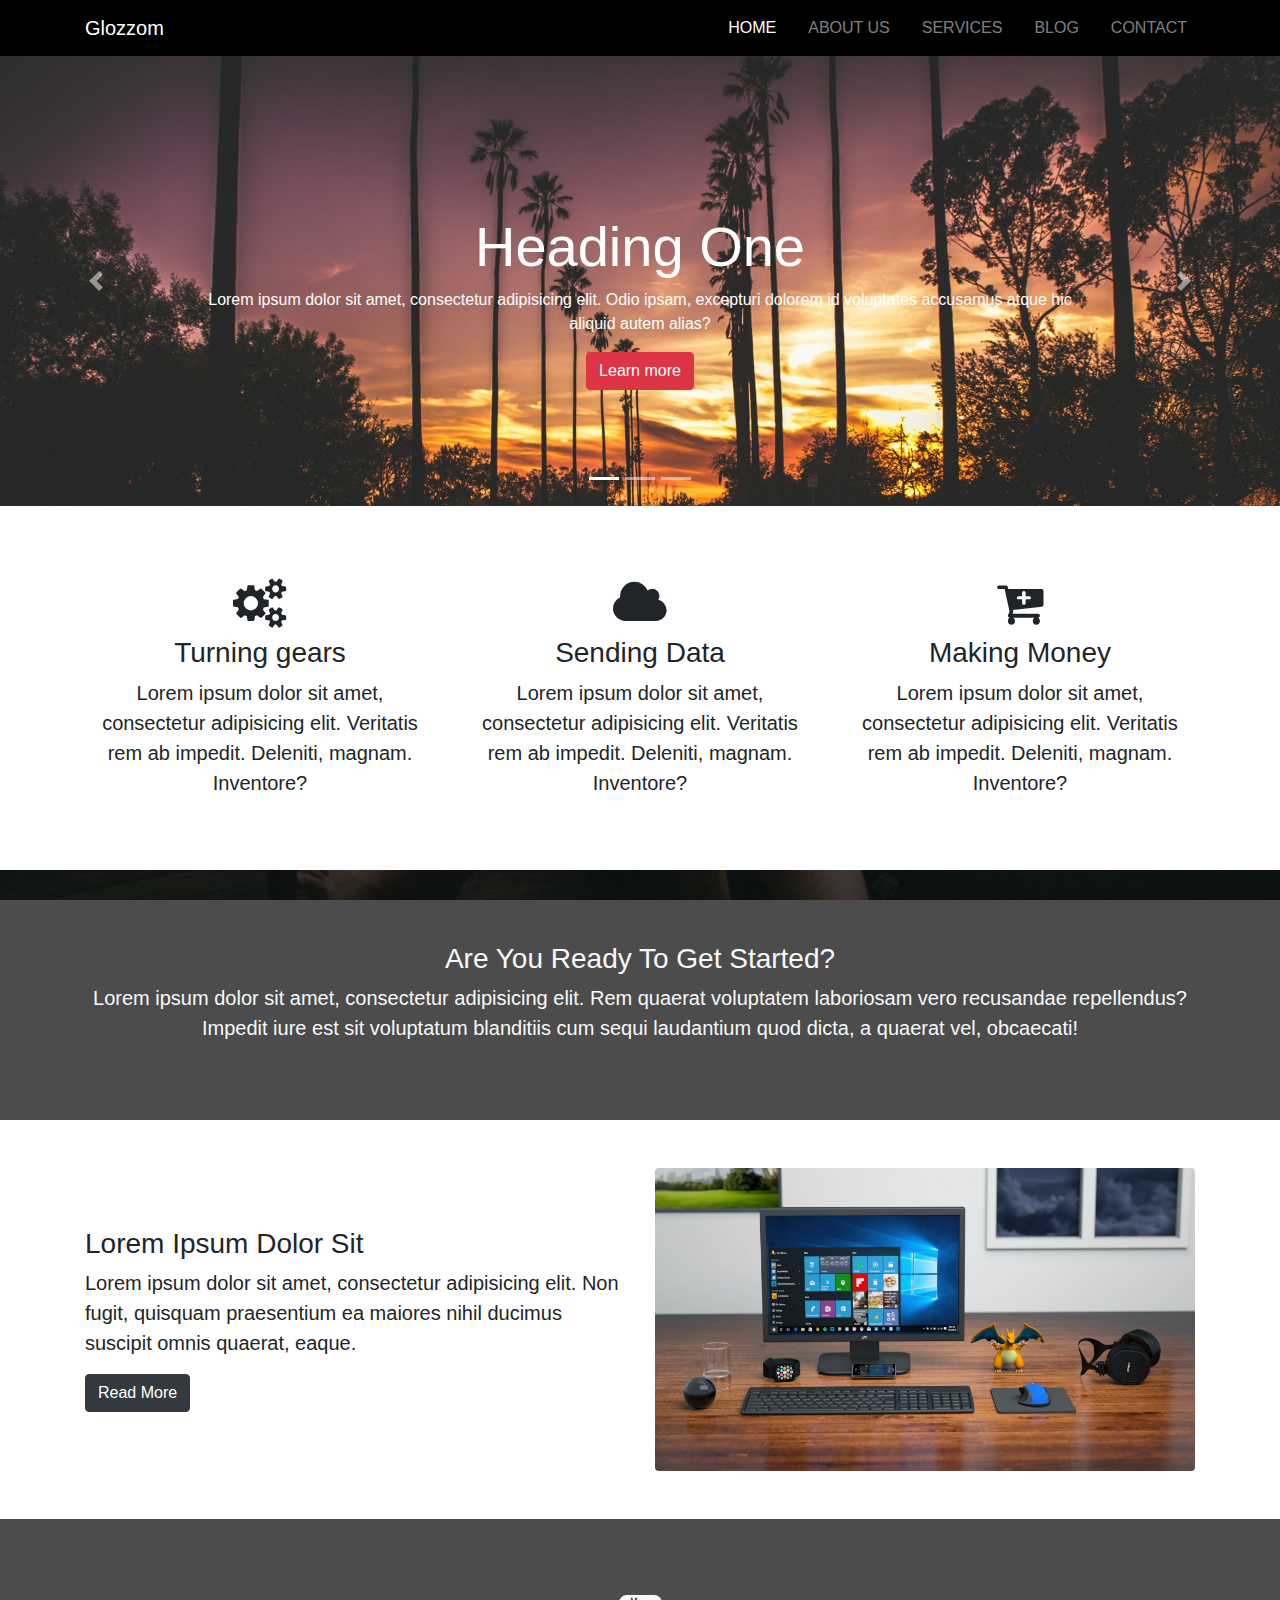
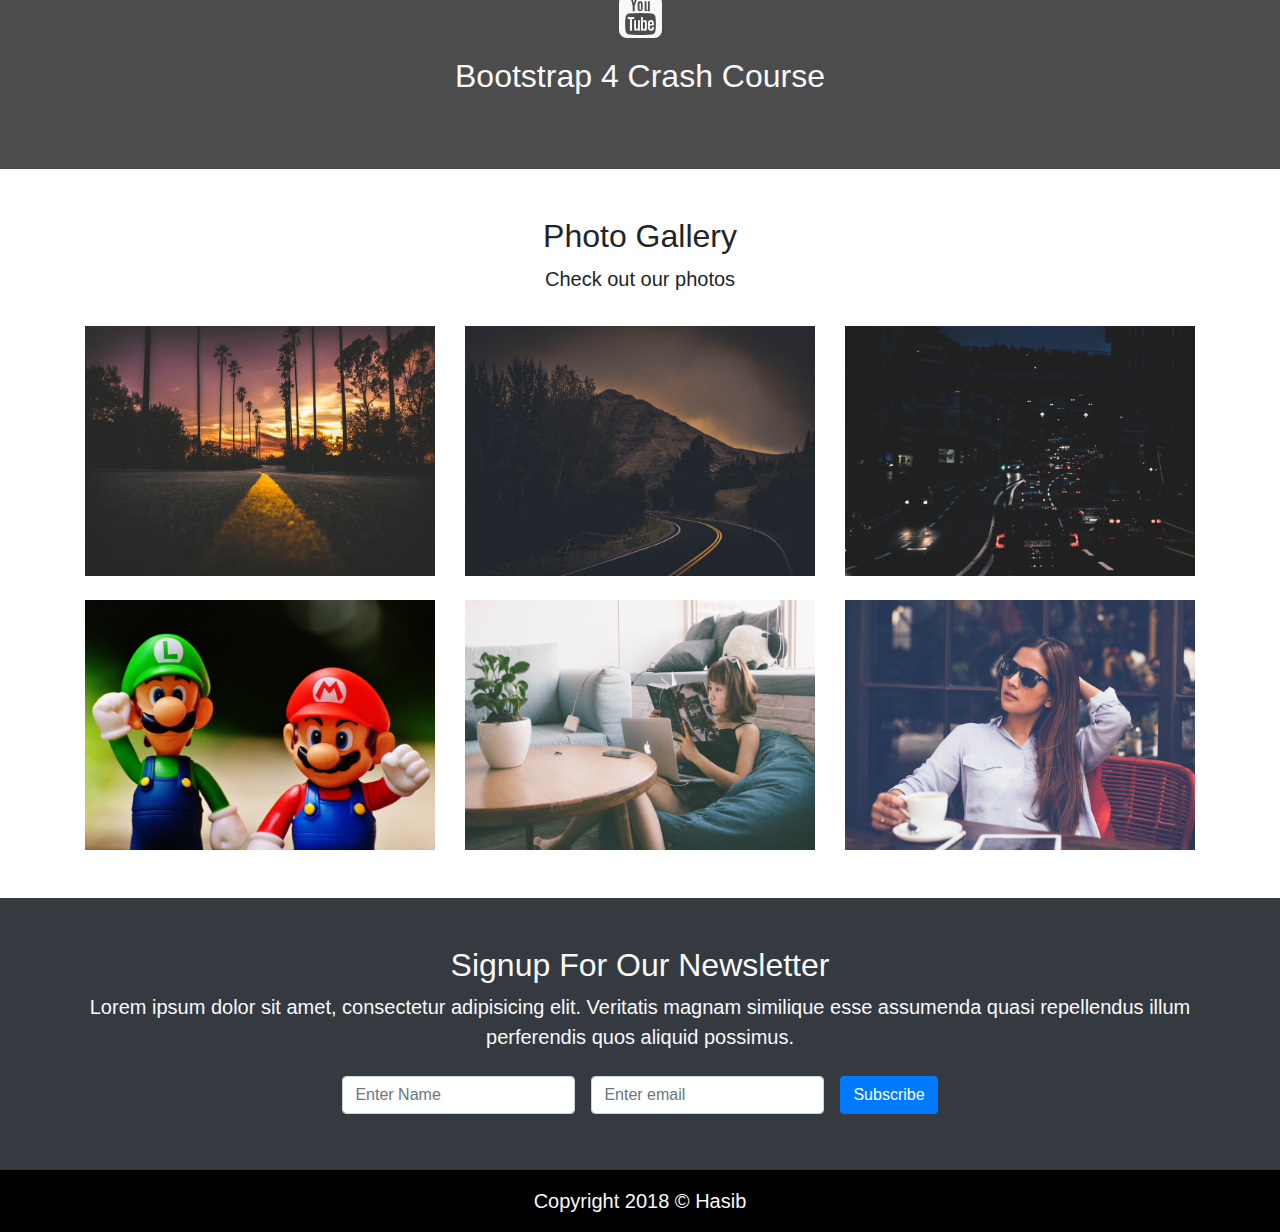
<file: index.html>
<!DOCTYPE html>
<html lang="en">
<head>
  <meta charset="UTF-8">
  <meta name="viewport" content="width=device-width, initial-scale=1.0">
  <meta http-equiv="X-UA-Compatible" content="ie=edge">
  <link rel="stylesheet" href="css/uikit.min.css">
  <link rel="stylesheet" href="css/font-awesome.min.css">
  <link rel="stylesheet" href="css/bootstrap.css">
  <link rel="stylesheet" href="scss/style.scss">
  <link rel="stylesheet" href="css/style.css">

  <link rel="shortcut icon" type="image/x-icon" href="img/icon.png">
  <title>Glozzom</title>
</head>
<body>

<!-- navbar -->
<nav class="navbar navbar-dark navbar-expand-md" uk-sticky="top :200; animation: uk-animation-slide-top; bottom: #bottom">
  <div class="container">
    <a class="navbar-brand" href="index.html">Glozzom</a>
    <button class="navbar-toggler navbar-toggler-right" type="button" name="button" data-toggle="collapse" data-target="#navbarNav">
      <span class="navbar-toggler-icon"></span>
    </button>
    <div id="navbarNav" class="collapse navbar-collapse">
      <ul class="navbar-nav ml-auto">
        <li class="nav-item">
          <a class="nav-link active" href="index.html">Home</a>
        </li>
        <li class="nav-item">
          <a class="nav-link" href="about.html">About Us</a>
        </li>
        <li class="nav-item">
          <a class="nav-link" href="services.html">Services</a>
        </li>
        <li class="nav-item">
          <a class="nav-link" href="blog.html">Blog</a>
        </li>
        <li class="nav-item">
          <a class="nav-link" href="contact.html">Contact</a>
        </li>
      </ul>
    </div>
  </div>
</nav>
<!-- navbar -->

<!-- slider -->
<section id="showcase" class="bg-dark">
  <div class="carousel slide" data-ride="carousel" id="myslide">
    <ol class="carousel-indicators">
      <li data-slide-to="0" data-target="#myslide" class="active"></li>
      <li data-slide-to="1" data-target="#myslide"></li>
      <li data-slide-to="2" data-target="#myslide"></li>
    </ol>
    <div class="carousel-inner">
      <div class="carousel-item carousel-img-1 active">
        <div class="container">
          <div class="carousel-caption mb-5 pb-5">
            <h2 class="display-4">Heading One</h2>
            <p>Lorem ipsum dolor sit amet, consectetur adipisicing elit. Odio ipsam, excepturi dolorem id voluptates accusamus atque hic aliquid autem alias?</p>
            <a href="#" class="btn btn-danger">Learn more</a>
          </div>
        </div>
      </div>
      <div class="carousel-item carousel-img-2">
        <div class="container">
          <div class="carousel-caption text-right mb-5 pb-5">
            <h2 class="display-4">Heading Two</h2>
            <p>Lorem ipsum dolor sit amet, consectetur adipisicing elit. Odio ipsam, excepturi dolorem id voluptates accusamus atque hic aliquid autem alias?</p>
            <a href="#" class="btn btn-warning">Learn more</a>
          </div>
        </div>
      </div>
      <div class="carousel-item carousel-img-3">
        <div class="container">
          <div class="carousel-caption text-left mb-5 pb-5">
            <h2 class="display-4">Heading Three</h2>
            <p>Lorem ipsum dolor sit amet, consectetur adipisicing elit. Odio ipsam, excepturi dolorem id voluptates accusamus atque hic aliquid autem alias?</p>
            <a href="#" class="btn btn-primary">Learn more</a>
          </div>
        </div>
      </div>
    </div>
    <a href="#myslide" class="carousel-control-prev" data-slide="prev">
      <span class="carousel-control-prev-icon"></span>
    </a>
    <a href="#myslide" class="carousel-control-next" data-slide="next">
      <span class="carousel-control-next-icon"></span>
    </a>
  </div>
</section>
<!-- slider -->

<!-- Icon part -->
<section id="homeicon" class="py-5 text-center">
  <div class="container">
    <div class="row">
      <div class="col-md-4 my-4">
        <i class="fa fa-gears"></i>
        <h3 class="my-2">Turning gears</h3>
        <p class="lead mb-0">Lorem ipsum dolor sit amet, consectetur adipisicing elit. Veritatis rem ab impedit. Deleniti, magnam. Inventore?</p>
      </div>
      <div class="col-md-4 my-4">
        <i class="fa fa-cloud"></i>
        <h3 class="my-2">Sending Data</h3>
        <p class="lead mb-0">Lorem ipsum dolor sit amet, consectetur adipisicing elit. Veritatis rem ab impedit. Deleniti, magnam. Inventore?</p>
      </div>
      <div class="col-md-4 my-4">
        <i class="fa fa-cart-plus"></i>
        <h3 class="my-2">Making Money</h3>
        <p class="lead mb-0">Lorem ipsum dolor sit amet, consectetur adipisicing elit. Veritatis rem ab impedit. Deleniti, magnam. Inventore?</p>
      </div>
    </div>
  </div>
</section>
<!-- Icon part -->

<!-- Get Started -->
<section id="getstarted" class="py-5 text-center text-light">
  <div class="dark-overlay">
    <div class="container">
      <div class="row">
        <div class="col mt-5 pt-4">
          <h3>Are You Ready To Get Started?</h3>
          <p class="lead">Lorem ipsum dolor sit amet, consectetur adipisicing elit. Rem quaerat voluptatem laboriosam vero recusandae repellendus? Impedit iure est sit voluptatum blanditiis cum sequi laudantium quod dicta, a quaerat vel, obcaecati!</p>
        </div>
      </div>
    </div>
  </div>
</section>
<!-- Get Started -->

<!-- section after get Started -->
<section id="homeinfo" class="py-5">
  <div class="container">
    <div class="row">
      <div class="col-md-6 align-self-center mt-sm-3 mt-3 mt-md-0">
        <h3>Lorem Ipsum Dolor Sit</h3>
        <p class="lead">Lorem ipsum dolor sit amet, consectetur adipisicing elit. Non fugit, quisquam praesentium ea maiores nihil ducimus suscipit omnis quaerat, eaque.</p>
        <a href="#" class="btn btn-dark">Read More</a>
      </div>

      <div class="col-md-6 mt-sm-3 mt-3 mt-md-0">
        <img src="img/pc.jpeg" class="img-fluid rounded" alt="pc">
      </div>
    </div>
  </div>
</section>
<!-- section after get Started -->

<!-- yt video section -->
<section id="home-video" class="text-center text-light">
  <div class="dark-overlay">
    <div class="container">
      <div class="row">
        <div class="col mt-5 pt-4">
          <div uk-lightbox>
            <a class="text-light" href="https://yootheme.com/site/images/media/yootheme-pro.mp4" data-caption="Video">
              <i class="fa fa-youtube-square"></i>
            </a>
          </div>
          <h2 class="mt-3">Bootstrap 4 Crash Course</h2>
        </div>
      </div>
    </div>
  </div>
</section>
<!-- yt video section -->

<!-- gallery -->
<section id="gallery" class="py-5" uk-lightbox>
  <div class="container">
    <div class="row text-center mb-3">
      <div class="col">
        <h2>Photo Gallery</h2>
        <p class="lead">Check out our photos</p>
      </div>
    </div>
    <div class="row">
      <div class="col-md-4">
        <div>
          <a href="img/image1.jpeg">
            <img src="img/image1.jpeg" class="img-fluid" alt="ab">
          </a>
        </div>
      </div>
      <div class="col-md-4">
        <div>
          <a href="img/image2.jpeg">
            <img src="img/image2.jpeg" class="img-fluid" alt="ab">
          </a>
        </div>
      </div>
      <div class="col-md-4">
        <div>
          <a href="img/image3.jpeg">
            <img src="img/image3.jpeg" class="img-fluid" alt="ab">
          </a>
        </div>
      </div>
    </div>
    <div class="row pt-0 pt-md-4">
      <div class="col-md-4">
        <div>
          <a href="img/image4.jpeg">
            <img src="img/image4.jpeg" class="img-fluid" alt="ab">
          </a>
        </div>
      </div>
      <div class="col-md-4">
        <div>
          <a href="img/image5.jpeg">
            <img src="img/image5.jpeg" class="img-fluid" alt="ab">
          </a>
        </div>
      </div>
      <div class="col-md-4">
        <div>
          <a href="img/image6.jpeg">
            <img src="img/image6.jpeg" class="img-fluid" alt="ab">
          </a>
        </div>
      </div>
    </div>
  </div>
</section>
<!-- gallery -->

<!-- newsletter -->
<section id="#newsletter" class="py-5 bg-dark text-light text-center">
  <div class="container">
    <div class="row">
      <div class="col">
        <h2>Signup For Our Newsletter</h2>
        <p class="lead">Lorem ipsum dolor sit amet, consectetur adipisicing elit. Veritatis magnam similique esse assumenda quasi repellendus illum perferendis quos aliquid possimus.</p>
        <form class="form-inline justify-content-center" action="#" method="post">
          <input class="form-control m-2" type="text" placeholder="Enter Name">
          <input class="form-control m-2" type="email" placeholder="Enter email">
          <input class="btn btn-primary m-2" type="submit" value="Subscribe">
        </form>
      </div>
    </div>
  </div>
</section>
<!-- newsletter -->

<!-- copyright -->
<section id="copyright" class="text-center py-3 text-light">
  <div class="container">
    <div class="row">
      <div class="col">
        <p class="lead mb-0">Copyright 2018 &copy; Hasib</p>
      </div>
    </div>
  </div>
</section>
<!-- copyright -->

<!-- js -->
  <script src="js/jquery.min.js"></script>
  <script src="js/popper.min.js"></script>
  <script src="js/bootstrap.min.js"></script>
  <script src="js/uikit.min.js"></script>
  <script src="js/uikit-icons.min.js"></script>
  <script src="js/main.js"></script>
<!-- js -->
</body>
</html>
</file>
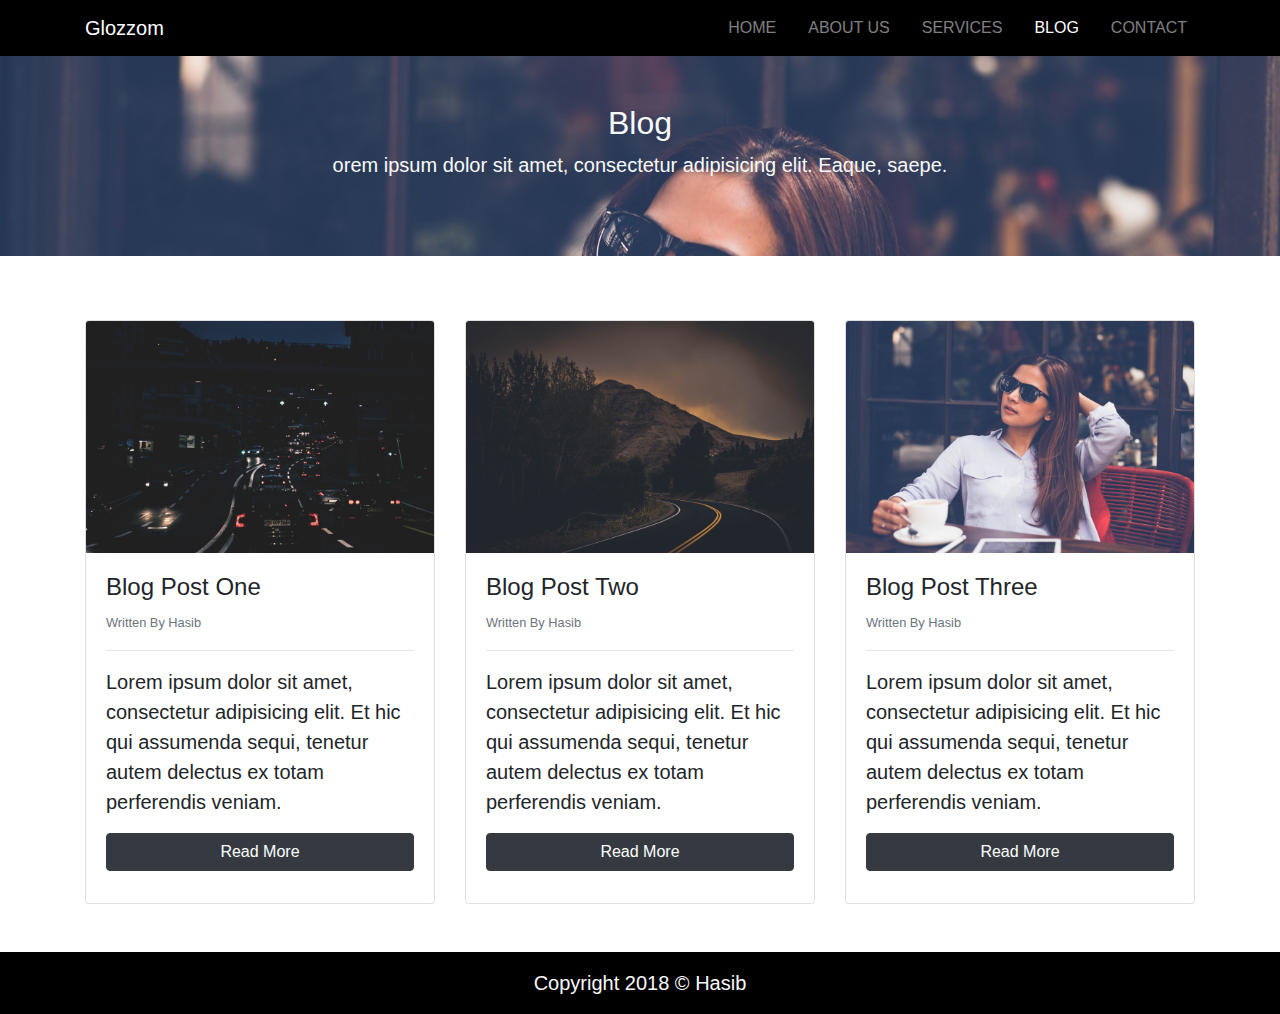
<file: blog.html>
<!DOCTYPE html>
<html lang="en">
<head>
  <meta charset="UTF-8">
  <meta name="viewport" content="width=device-width, initial-scale=1.0">
  <meta http-equiv="X-UA-Compatible" content="ie=edge">
  <link rel="stylesheet" href="css/slick.css">
  <link rel="stylesheet" href="css/slick-theme.css">
  <link rel="stylesheet" href="css/uikit.min.css">
  <link rel="stylesheet" href="css/font-awesome.min.css">
  <link rel="stylesheet" href="css/bootstrap.css">
  <link rel="stylesheet" href="scss/style.scss">
  <link rel="stylesheet" href="css/style.css">
  <link rel="shortcut icon" type="image/x-icon" href="img/icon.png">
  <title>Glozzom</title>
</head>
<body>

<!-- navbar -->
<nav class="navbar navbar-dark navbar-expand-md" uk-sticky="top :200; animation: uk-animation-slide-top; bottom: #bottom">
  <div class="container">
    <a class="navbar-brand" href="index.html">Glozzom</a>
    <button class="navbar-toggler navbar-toggler-right" type="button" name="button" data-toggle="collapse" data-target="#navbarNav">
      <span class="navbar-toggler-icon"></span>
    </button>
    <div id="navbarNav" class="collapse navbar-collapse">
      <ul class="navbar-nav ml-auto">
        <li class="nav-item">
          <a class="nav-link" href="index.html">Home</a>
        </li>
        <li class="nav-item">
          <a class="nav-link" href="about.html">About Us</a>
        </li>
        <li class="nav-item">
          <a class="nav-link" href="services.html">Services</a>
        </li>
        <li class="nav-item active">
          <a class="nav-link" href="blog.html">Blog</a>
        </li>
        <li class="nav-item">
          <a class="nav-link" href="contact.html">Contact</a>
        </li>
      </ul>
    </div>
  </div>
</nav>
<!-- navbar -->

<!-- blog page header -->
<section id="blogpageheader" class="text-center">
  <div class="container">
    <div class="row">
      <div class="col pt-5 text-light">
        <h2>Blog</h2>
        <p class="lead">orem ipsum dolor sit amet, consectetur adipisicing elit. Eaque, saepe.</p>
      </div>
    </div>
  </div>
</section>
<!-- blog page header -->

<!-- blogs -->
<section id="blog" class="py-5">
  <div class="container">
    <div class="row">
      <div class="col-md-4 mt-3">
        <div class="card">
          <img src="img/image3.jpeg" class="img-fluid card-img-top" alt="ab">
          <div class="card-body">
            <div class="card-title">
              <h4>Blog Post One</h4>
              <small class="text-muted">Written By Hasib</small>
              <hr>   <!-- line -->
              <p class="lead">Lorem ipsum dolor sit amet, consectetur adipisicing elit. Et hic qui assumenda sequi, tenetur autem delectus ex totam perferendis veniam.</p>
              <a href="#" class="btn btn-block btn-dark">Read More</a>
            </div>
          </div>
        </div>
      </div>
      <div class="col-md-4 mt-3">
        <div class="card">
          <img src="img/image2.jpeg" class="img-fluid card-img-top" alt="ab">
          <div class="card-body">
            <div class="card-title">
              <h4>Blog Post Two</h4>
              <small class="text-muted">Written By Hasib</small>
              <hr>   <!-- line -->
              <p class="lead">Lorem ipsum dolor sit amet, consectetur adipisicing elit. Et hic qui assumenda sequi, tenetur autem delectus ex totam perferendis veniam.</p>
              <a href="#" class="btn btn-block btn-dark">Read More</a>
            </div>
          </div>
        </div>
      </div>
      <div class="col-md-4 mt-3">
        <div class="card">
          <img src="img/image6.jpeg" class="img-fluid card-img-top" alt="ab">
          <div class="card-body">
            <div class="card-title">
              <h4>Blog Post Three</h4>
              <small class="text-muted">Written By Hasib</small>
              <hr>   <!-- line --> <!-- important -->
              <p class="lead">Lorem ipsum dolor sit amet, consectetur adipisicing elit. Et hic qui assumenda sequi, tenetur autem delectus ex totam perferendis veniam.</p>
              <a href="#" class="btn btn-block btn-dark">Read More</a>
            </div>
          </div>
        </div>
      </div>
    </div>
  </div>
</section>
<!-- blogs -->

<!-- copyright -->
<section id="copyright" class="text-center py-3 text-light">
  <div class="container">
    <div class="row">
      <div class="col">
        <p class="lead mb-0">Copyright 2018 &copy; Hasib</p>
      </div>
    </div>
  </div>
</section>
<!-- copyright -->

<!-- js -->
  <script src="js/jquery.min.js"></script>
  <script src="js/popper.min.js"></script>
  <script src="js/bootstrap.min.js"></script>
  <script src="js/uikit.min.js"></script>
  <script src="js/uikit-icons.min.js"></script>
  <script src="js/slick.js"></script>
  <script src="js/main.js"></script>
<!-- js -->
</body>
</html>
</file>
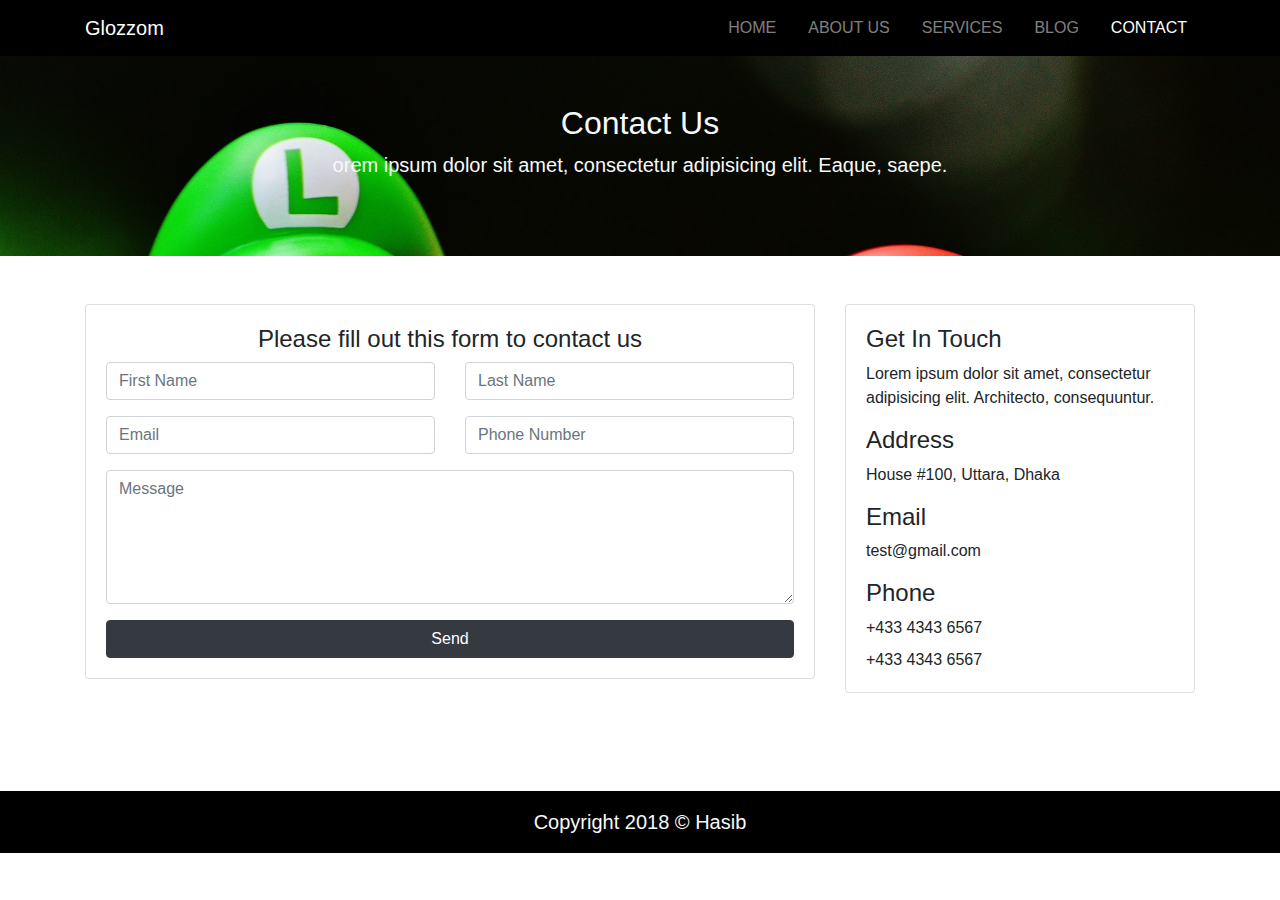
<file: contact.html>
<!DOCTYPE html>
<html lang="en">
<head>
  <meta charset="UTF-8">
  <meta name="viewport" content="width=device-width, initial-scale=1.0">
  <meta http-equiv="X-UA-Compatible" content="ie=edge">
  <link rel="stylesheet" href="css/slick.css">
  <link rel="stylesheet" href="css/slick-theme.css">
  <link rel="stylesheet" href="css/uikit.min.css">
  <link rel="stylesheet" href="css/font-awesome.min.css">
  <link rel="stylesheet" href="css/bootstrap.css">
  <link rel="stylesheet" href="scss/style.scss">
  <link rel="stylesheet" href="css/style.css">
  <link rel="shortcut icon" type="image/x-icon" href="img/icon.png">
  <title>Glozzom</title>
</head>
<body>

<!-- navbar -->
<nav class="navbar navbar-dark navbar-expand-md" uk-sticky="top :200; animation: uk-animation-slide-top; bottom: #bottom">
  <div class="container">
    <a class="navbar-brand" href="index.html">Glozzom</a>
    <button class="navbar-toggler navbar-toggler-right" type="button" name="button" data-toggle="collapse" data-target="#navbarNav">
      <span class="navbar-toggler-icon"></span>
    </button>
    <div id="navbarNav" class="collapse navbar-collapse">
      <ul class="navbar-nav ml-auto">
        <li class="nav-item">
          <a class="nav-link" href="index.html">Home</a>
        </li>
        <li class="nav-item">
          <a class="nav-link" href="about.html">About Us</a>
        </li>
        <li class="nav-item">
          <a class="nav-link" href="services.html">Services</a>
        </li>
        <li class="nav-item">
          <a class="nav-link" href="blog.html">Blog</a>
        </li>
        <li class="nav-item  active">
          <a class="nav-link" href="contact.html">Contact</a>
        </li>
      </ul>
    </div>
  </div>
</nav>
<!-- navbar -->

<!-- Contact page header -->
<section id="contactpageheader" class="text-center">
  <div class="container">
    <div class="row">
      <div class="col pt-5 text-light">
        <h2>Contact Us</h2>
        <p class="lead">orem ipsum dolor sit amet, consectetur adipisicing elit. Eaque, saepe.</p>
      </div>
    </div>
  </div>
</section>
<!-- Contact page header -->

<!-- form section -->
<section id="contact" class="py-5">
  <div class="container">
    <div class="row">
      <div class="col-md-8 mb-3">
        <div class="card">
          <div class="card-body">
            <h4 class="text-center">
              Please fill out this form to contact us
            </h4>
            <div class="row mb-0">
              <div class="col-md-6">
                <div class="form-group">
                  <input type="text" class="form-control" placeholder="First Name">
                </div>
              </div>
              <div class="col-md-6">
                <div class="form-group">
                  <input type="text" class="form-control" placeholder="Last Name">
                </div>
              </div>
              <div class="col-md-6">
                <div class="form-group">
                  <input type="email" class="form-control" placeholder="Email">
                </div>
              </div>
              <div class="col-md-6">
                <div class="form-group">
                  <input type="text" class="form-control" placeholder="Phone Number">
                </div>
              </div>
              <div class="col-md-12">
                <div class="form-group">
                <textarea name="name" class="form-control" placeholder="Message" rows="5" cols="80"></textarea>
                </div>
              </div>
              <div class="col-md-12">
                <input type="submit" class="btn btn-block btn-dark" value="Send">
              </div>
            </div>
          </div>
        </div>
      </div>
      <div class="col-md-4">
        <div class="card">
          <div class="card-body">
            <h4>Get In Touch</h4>
            <p >Lorem ipsum dolor sit amet, consectetur adipisicing elit. Architecto, consequuntur.</p>
            <h4>Address</h4>
            <p>House #100, Uttara, Dhaka</p>
            <h4>Email</h4>
            <p>test@gmail.com</p>
            <h4>Phone</h4>
            <p class="mb-2">+433 4343 6567</p>
            <p class="mb-0">+433 4343 6567</p>
          </div>
        </div>
      </div>
    </div>
  </div>
</section>
<!-- form section -->

<!-- copyright -->
<section id="copyright" class="text-center py-3 text-light mt-5">
  <div class="container">
    <div class="row">
      <div class="col">
        <p class="lead mb-0">Copyright 2018 &copy; Hasib</p>
      </div>
    </div>
  </div>
</section>
<!-- copyright -->

<!-- js -->
  <script src="js/jquery.min.js"></script>
  <script src="js/popper.min.js"></script>
  <script src="js/bootstrap.min.js"></script>
  <script src="js/uikit.min.js"></script>
  <script src="js/uikit-icons.min.js"></script>
  <script src="js/slick.js"></script>
  <script src="js/main.js"></script>
<!-- js -->
</body>
</html>
</file>
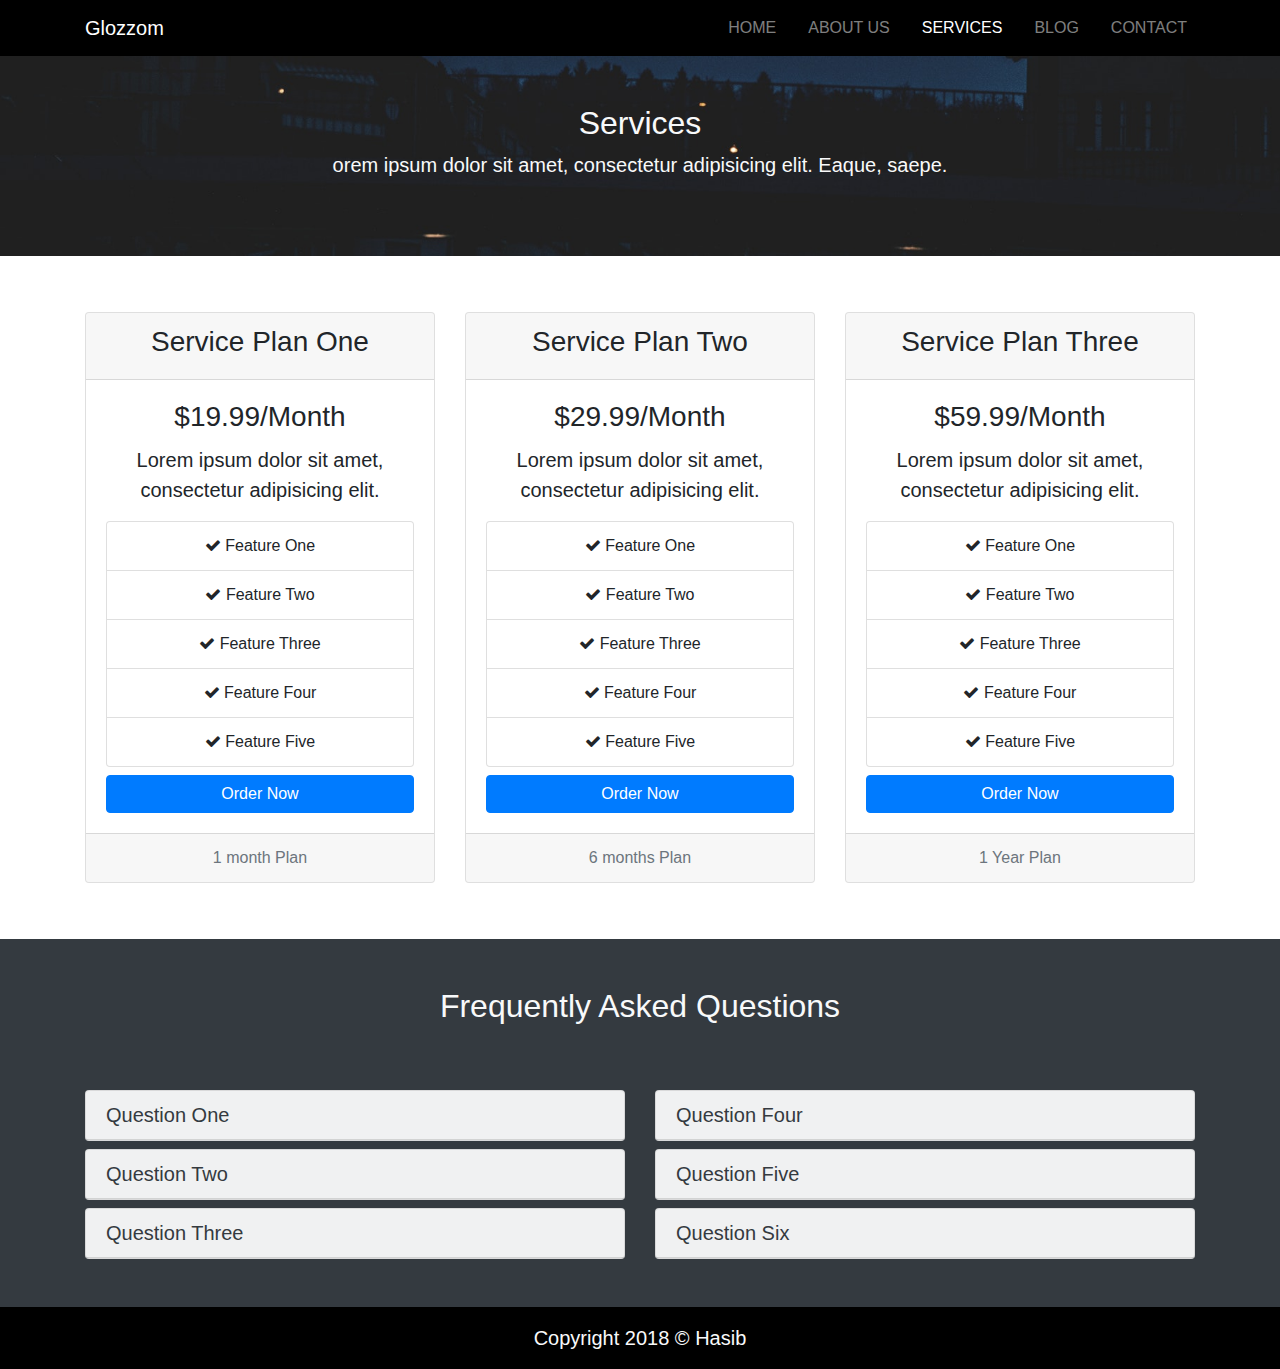
<file: services.html>
<!DOCTYPE html>
<html lang="en">
<head>
  <meta charset="UTF-8">
  <meta name="viewport" content="width=device-width, initial-scale=1.0">
  <meta http-equiv="X-UA-Compatible" content="ie=edge">
  <link rel="stylesheet" href="css/slick.css">
  <link rel="stylesheet" href="css/slick-theme.css">
  <link rel="stylesheet" href="css/uikit.min.css">
  <link rel="stylesheet" href="css/font-awesome.min.css">
  <link rel="stylesheet" href="css/bootstrap.css">
  <link rel="stylesheet" href="scss/style.scss">
  <link rel="stylesheet" href="css/style.css">
  <link rel="shortcut icon" type="image/x-icon" href="img/icon.png">
  <title>Glozzom</title>
</head>
<body>

<!-- navbar -->
<nav class="navbar navbar-dark navbar-expand-md" uk-sticky="top :200; animation: uk-animation-slide-top; bottom: #bottom">
  <div class="container">
    <a class="navbar-brand" href="index.html">Glozzom</a>
    <button class="navbar-toggler navbar-toggler-right" type="button" name="button" data-toggle="collapse" data-target="#navbarNav">
      <span class="navbar-toggler-icon"></span>
    </button>
    <div id="navbarNav" class="collapse navbar-collapse">
      <ul class="navbar-nav ml-auto">
        <li class="nav-item">
          <a class="nav-link" href="index.html">Home</a>
        </li>
        <li class="nav-item">
          <a class="nav-link" href="about.html">About Us</a>
        </li>
        <li class="nav-item active">
          <a class="nav-link" href="services.html">Services</a>
        </li>
        <li class="nav-item">
          <a class="nav-link" href="blog.html">Blog</a>
        </li>
        <li class="nav-item">
          <a class="nav-link" href="contact.html">Contact</a>
        </li>
      </ul>
    </div>
  </div>
</nav>
<!-- navbar -->

<!-- services page header -->
<section id="servicespageheader" class="text-center text-light">
  <div class="container">
    <div class="row">
      <div class="col pt-5">
        <h2>Services</h2>
        <p class="lead">orem ipsum dolor sit amet, consectetur adipisicing elit. Eaque, saepe.</p>
      </div>
    </div>
  </div>
</section>
<!-- services page header -->

<!-- price table -->
<section id="pricetable" class="py-5">
  <div class="container">
    <div class="row">

      <div class="col-md-4 my-2">
        <div class="card text-center">
          <div class="card-header">
            <h3>Service Plan One</h3>
          </div>
          <div class="card-body">
            <div class="card-title"><h3>$19.99/Month</h3></div>
            <div class="card-text lead mb-3">Lorem ipsum dolor sit amet, consectetur adipisicing elit.</div>
            <ul class="list-group">
              <li class="list-group-item">
                <i class="fa fa-check"></i> Feature One
              </li>
              <li class="list-group-item">
                <i class="fa fa-check"></i> Feature Two
              </li>
              <li class="list-group-item">
                <i class="fa fa-check"></i> Feature Three
              </li>
              <li class="list-group-item">
                <i class="fa fa-check"></i> Feature Four
              </li>
              <li class="list-group-item">
                <i class="fa fa-check"></i> Feature Five
              </li>
            </ul>
            <a href="#" class="btn btn-block btn-primary mt-2">Order Now</a>
          </div>
          <div class="card-footer"><p class="text-muted mb-0">1 month Plan</p>
          </div>
        </div>
      </div>

      <div class="col-md-4 my-2">
        <div class="card text-center">
          <div class="card-header">
            <h3>Service Plan Two</h3>
          </div>
          <div class="card-body">
            <div class="card-title"><h3>$29.99/Month</h3></div>
            <div class="card-text lead mb-3">Lorem ipsum dolor sit amet, consectetur adipisicing elit.</div>
            <ul class="list-group">
              <li class="list-group-item">
                <i class="fa fa-check"></i> Feature One
              </li>
              <li class="list-group-item">
                <i class="fa fa-check"></i> Feature Two
              </li>
              <li class="list-group-item">
                <i class="fa fa-check"></i> Feature Three
              </li>
              <li class="list-group-item">
                <i class="fa fa-check"></i> Feature Four
              </li>
              <li class="list-group-item">
                <i class="fa fa-check"></i> Feature Five
              </li>
            </ul>
            <a href="#" class="btn btn-block btn-primary mt-2">Order Now</a>
          </div>
          <div class="card-footer"><p class="text-muted mb-0">6 months Plan</p>
          </div>
        </div>
      </div>

      <div class="col-md-4 my-2">
        <div class="card text-center">
          <div class="card-header">
            <h3>Service Plan Three</h3>
          </div>
          <div class="card-body">
            <div class="card-title"><h3>$59.99/Month</h3></div>
            <div class="card-text lead mb-3">Lorem ipsum dolor sit amet, consectetur adipisicing elit.</div>
            <ul class="list-group">
              <li class="list-group-item">
                <i class="fa fa-check"></i> Feature One
              </li>
              <li class="list-group-item">
                <i class="fa fa-check"></i> Feature Two
              </li>
              <li class="list-group-item">
                <i class="fa fa-check"></i> Feature Three
              </li>
              <li class="list-group-item">
                <i class="fa fa-check"></i> Feature Four
              </li>
              <li class="list-group-item">
                <i class="fa fa-check"></i> Feature Five
              </li>
            </ul>
            <a href="#" class="btn btn-block btn-primary mt-2">Order Now</a>
          </div>
          <div class="card-footer"><p class="text-muted mb-0">1 Year Plan</p>
          </div>
        </div>
      </div>

    </div>
  </div>
</section>
<!-- price table -->

<!-- FAQ section -->
<section id="accordion" class="py-5 bg-dark">
  <div class="container">
    <div class="row text-center">
      <div class="col text-light">
        <h2>Frequently Asked Questions</h2>
      </div>
    </div>
    <div class="row mt-5">
      <div class="col-md-6">
        <div class="card bg-light text-dark mt-2">
          <div class="card-header" id="heading1">
              <h5 class="mb-0"><a href="#collapse1" class="text-dark" data-toggle="collapse">Question One</a></h5>
          </div>
          <div id="collapse1" class="collapse p-3" data-parent="#accordion">
            <p class="lead mb-0">Lorem ipsum dolor sit amet, consectetur adipisicing elit. Cupiditate labore sed vero fuga consequatur?</p>
          </div>
        </div>
        <div class="card mt-2 bg-light text-dark">
          <div class="card-header" id="heading2">
            <h5 class="mb-0"><a href="#collapse2" class="text-dark" data-toggle="collapse">Question Two</a></h5>
          </div>
          <div id="collapse2" class="collapse p-3" data-parent="#accordion">
            <p class="lead mb-0">Lorem ipsum dolor sit amet, consectetur adipisicing elit. Cupiditate labore sed vero fuga consequatur?</p>
          </div>
        </div>
        <div class="card mt-2 bg-light text-dark">
          <div class="card-header" id="heading3">
            <h5 class="mb-0"><a href="#collapse3" class="text-dark" data-toggle="collapse">Question Three</a></h5>
          </div>
          <div id="collapse3" class="collapse p-3" data-parent="#accordion">
            <p class="lead mb-0">Lorem ipsum dolor sit amet, consectetur adipisicing elit. Cupiditate labore sed vero fuga consequatur?</p>
          </div>
        </div>
      </div>
      <div class="col-md-6">
        <div class="card bg-light text-dark mt-2">
          <div class="card-header" id="heading4">
            <h5 class="mb-0"><a href="#collapse4" class="text-dark" data-toggle="collapse">Question Four</a></h5>
          </div>
          <div id="collapse4" class="collapse p-3" data-parent="#accordion">
            <p class="lead mb-0">Lorem ipsum dolor sit amet, consectetur adipisicing elit. Cupiditate labore sed vero fuga consequatur?</p>
          </div>
        </div>
        <div class="card mt-2 bg-light text-dark">
          <div class="card-header" id="heading5">
            <h5 class="mb-0"><a href="#collapse5" class="text-dark" data-toggle="collapse">Question Five</a></h5>
          </div>
          <div id="collapse5" class="collapse p-3" data-parent="#accordion">
            <p class="lead mb-0">Lorem ipsum dolor sit amet, consectetur adipisicing elit. Cupiditate labore sed vero fuga consequatur?</p>
          </div>
        </div>
        <div class="card mt-2 bg-light text-dark">
          <div class="card-header" id="heading6">
            <h5 class="mb-0"><a href="#collapse6" class="text-dark" data-toggle="collapse">Question Six</a></h5>
          </div>
          <div id="collapse6" class="collapse p-3" data-parent="#accordion">
            <p class="lead mb-0">Lorem ipsum dolor sit amet, consectetur adipisicing elit. Cupiditate labore sed vero fuga consequatur?</p>
          </div>
        </div>
      </div>
    </div>
  </div>
</section>
<!-- FAQ section -->

<!-- copyright -->
<section id="copyright" class="text-center py-3 text-light">
  <div class="container">
    <div class="row">
      <div class="col">
        <p class="lead mb-0">Copyright 2018 &copy; Hasib</p>
      </div>
    </div>
  </div>
</section>
<!-- copyright -->

<!-- js -->
  <script src="js/jquery.min.js"></script>
  <script src="js/popper.min.js"></script>
  <script src="js/bootstrap.min.js"></script>
  <script src="js/uikit.min.js"></script>
  <script src="js/uikit-icons.min.js"></script>
  <script src="js/slick.js"></script>
  <script src="js/main.js"></script>
<!-- js -->
</body>
</html>
</file>
<file: css/style.css>
/* Define standard variables and values for website */
$bgcolor: lightblue;
$textcolor: darkblue;

/* Use the variables */
h3 {
  background-color: $bgcolor;
  color: $textcolor;
}



.navbar{
  background: #000;
}

.navbar .nav-item{
  padding-left: 1em;
}

.navbar .nav-item .nav-link{
  text-transform: uppercase;
}

.carousel-item{
  height: 450px;
}

.carousel-img-1{
  background: url('../img/image1.jpeg');
  background-size: cover;
}

.carousel-img-2{
  background: url('../img/image2.jpeg');
  background-size: cover;
}

.carousel-img-3{
  background: url('../img/image3.jpeg');
  background-size: cover;
}

#homeicon .fa{
  font-size: 50px;
}

#getstarted{
  background: url('../img/image5.jpeg');
  background-size: cover;
  background-attachment: fixed;
  background-repeat: no-repeat;
  min-height: 250px;
  position: relative;
}

#getstarted .dark-overlay{
  background: rgba(0, 0, 0, 0.7);
  position: absolute;
  top: 0;
  left: 0;
  width: 100%;
  height: 100%;
}

#home-video{
  background: url('../img/people.jpeg');
  background-size: cover;
  background-attachment: fixed;
  background-repeat: no-repeat;
  min-height: 250px;
  position: relative;
}

#home-video .dark-overlay{
  background: rgba(0, 0, 0, 0.7);
  position: absolute;
  top: 0;
  left: 0;
  width: 100%;
  height: 100%;
}

#home-video .fa{
  font-size: 50px;
}

#gallery img{
  min-height: 250px;
}

#copyright{
  background: #000;
}

#pageheader{
  background: url('../img/image1.jpeg');
  background-size: cover;
  height: 200px;
  background-attachment: fixed;
}

#aboutpageheader{
  background: url('../img/image2.jpeg');
  background-size: cover;
  height: 200px;
  background-attachment: fixed;
}

#aboutboxes .fa{
  font-size: 50px;
  margin-bottom: 15px;
}

.slick-prev::before,
.slick-next::before{
  color: #000;
}

#servicespageheader{
  background: url('../img/image3.jpeg');
  background-size: cover;
  height: 200px;
  background-attachment: fixed;
}

#blogpageheader{
  background: url('../img/image6.jpeg');
  background-size: cover;
  height: 200px;
  background-attachment: fixed;
}

#contactpageheader{
  background: url('../img/image4.jpeg');
  background-size: cover;
  height: 200px;
  background-attachment: fixed;
}









@media(max-width: 767px){
  .nav-item{
    padding-left: 0 !important;
  }

  #getstarted{
    min-height: 300px;
  }
}

@media(max-width: 480px){
  .carousel h2{
    font-size: 2.5rem;
  }

  #getstarted{
    min-height: 350px;
  }
}

@media(max-width: 360px){
  #getstarted{
    min-height: 450px;
  }
}
</file>
